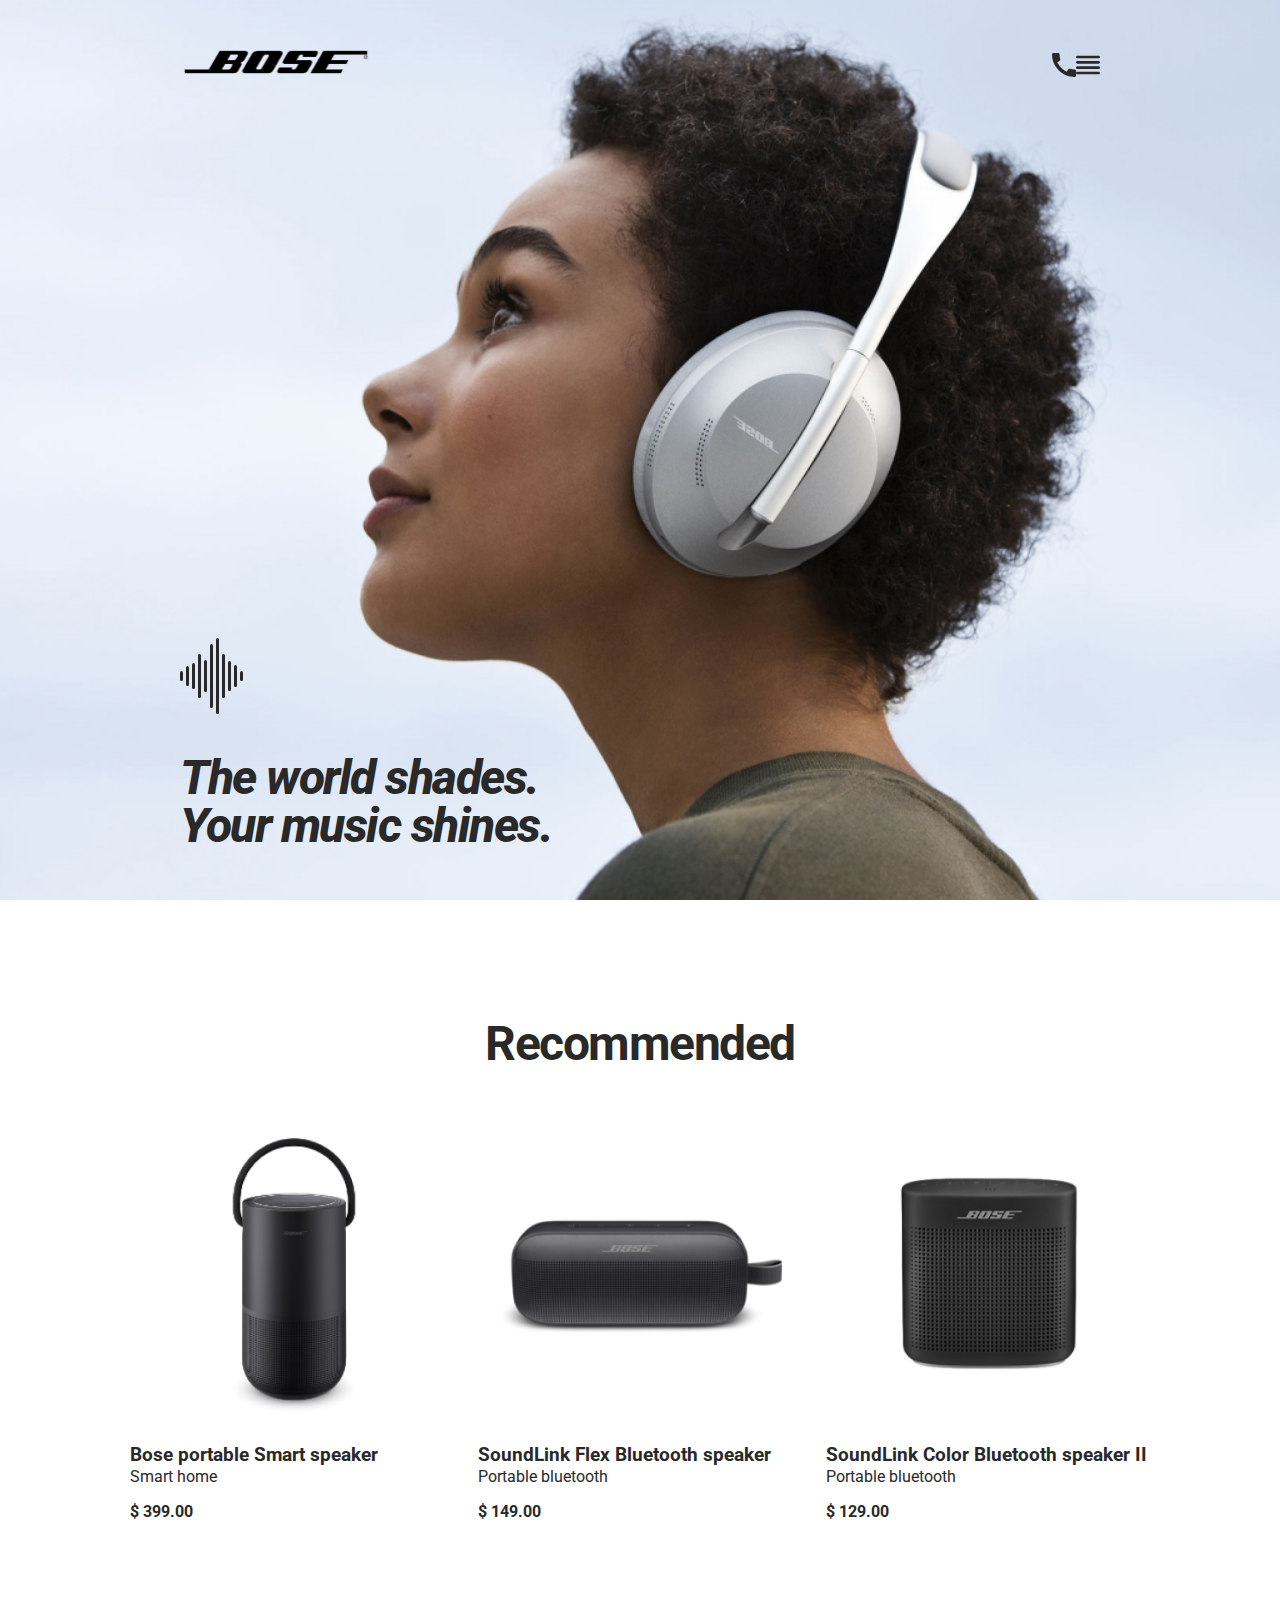
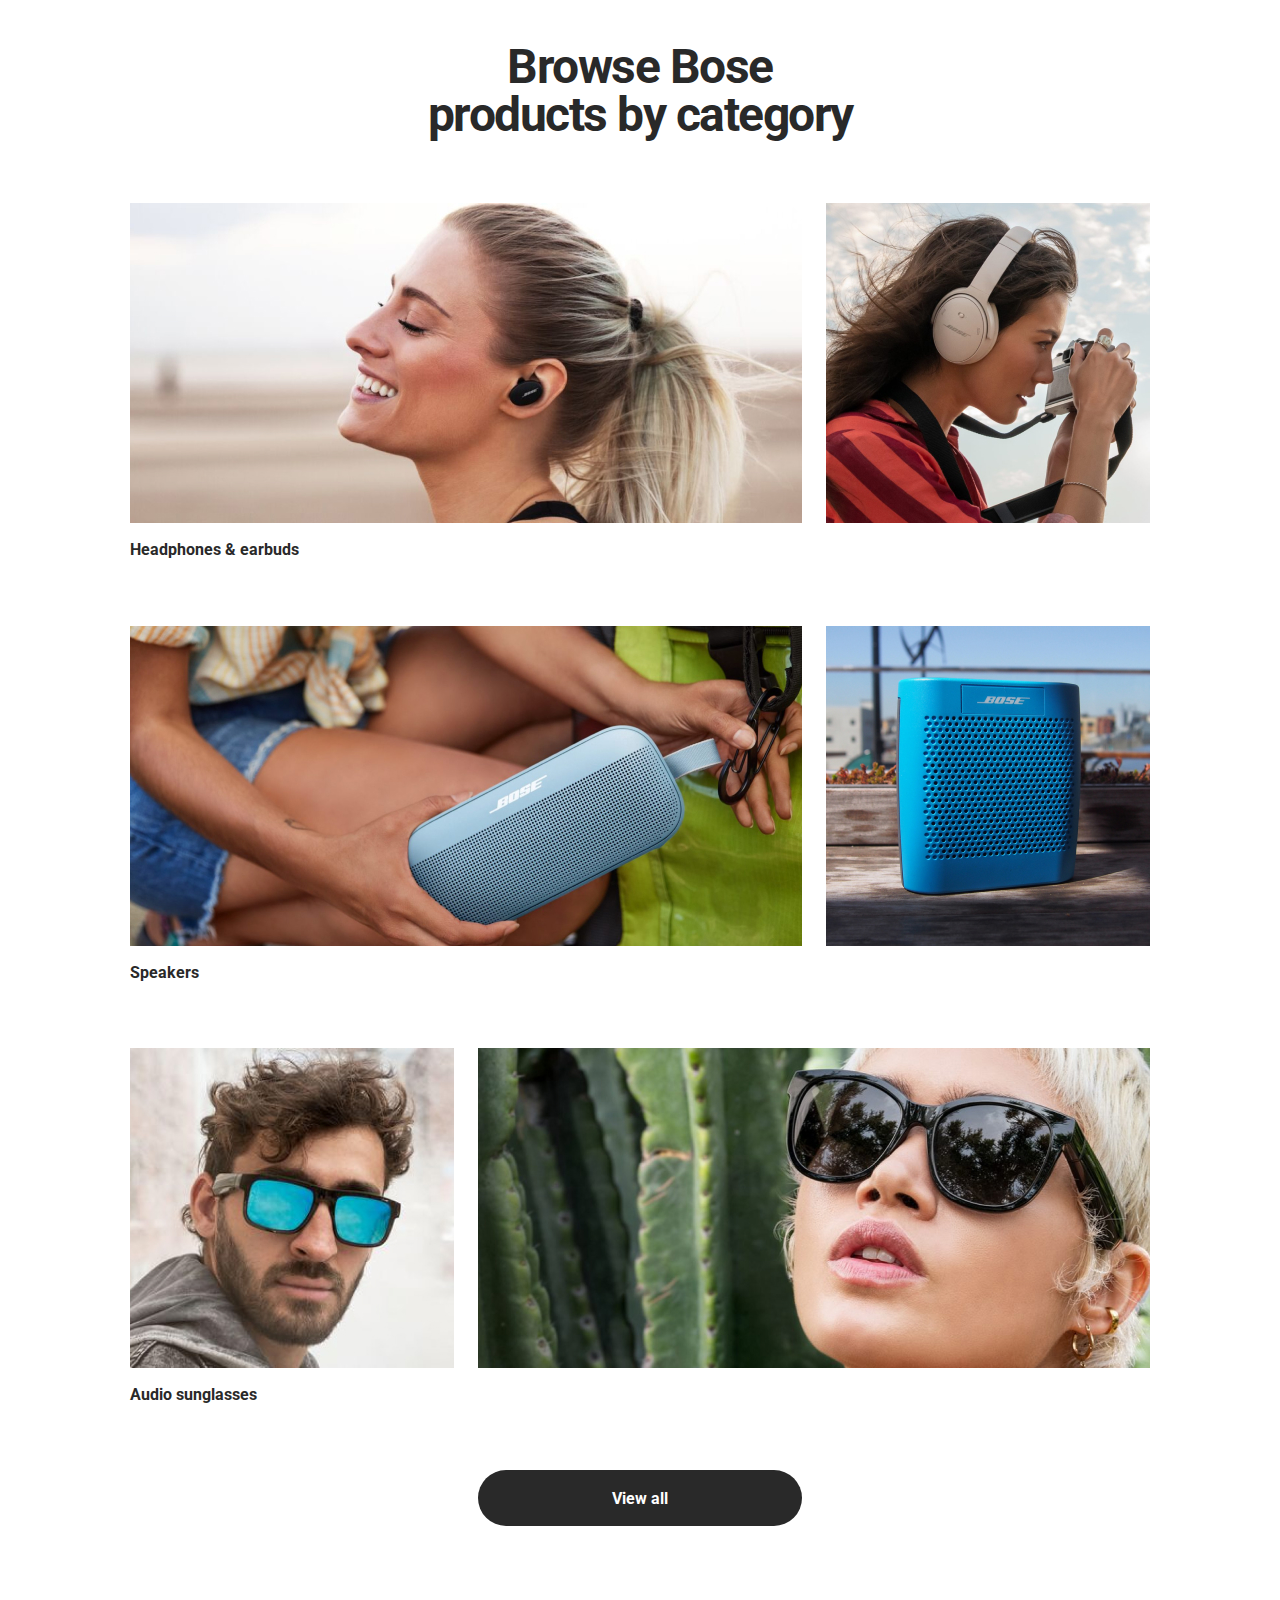
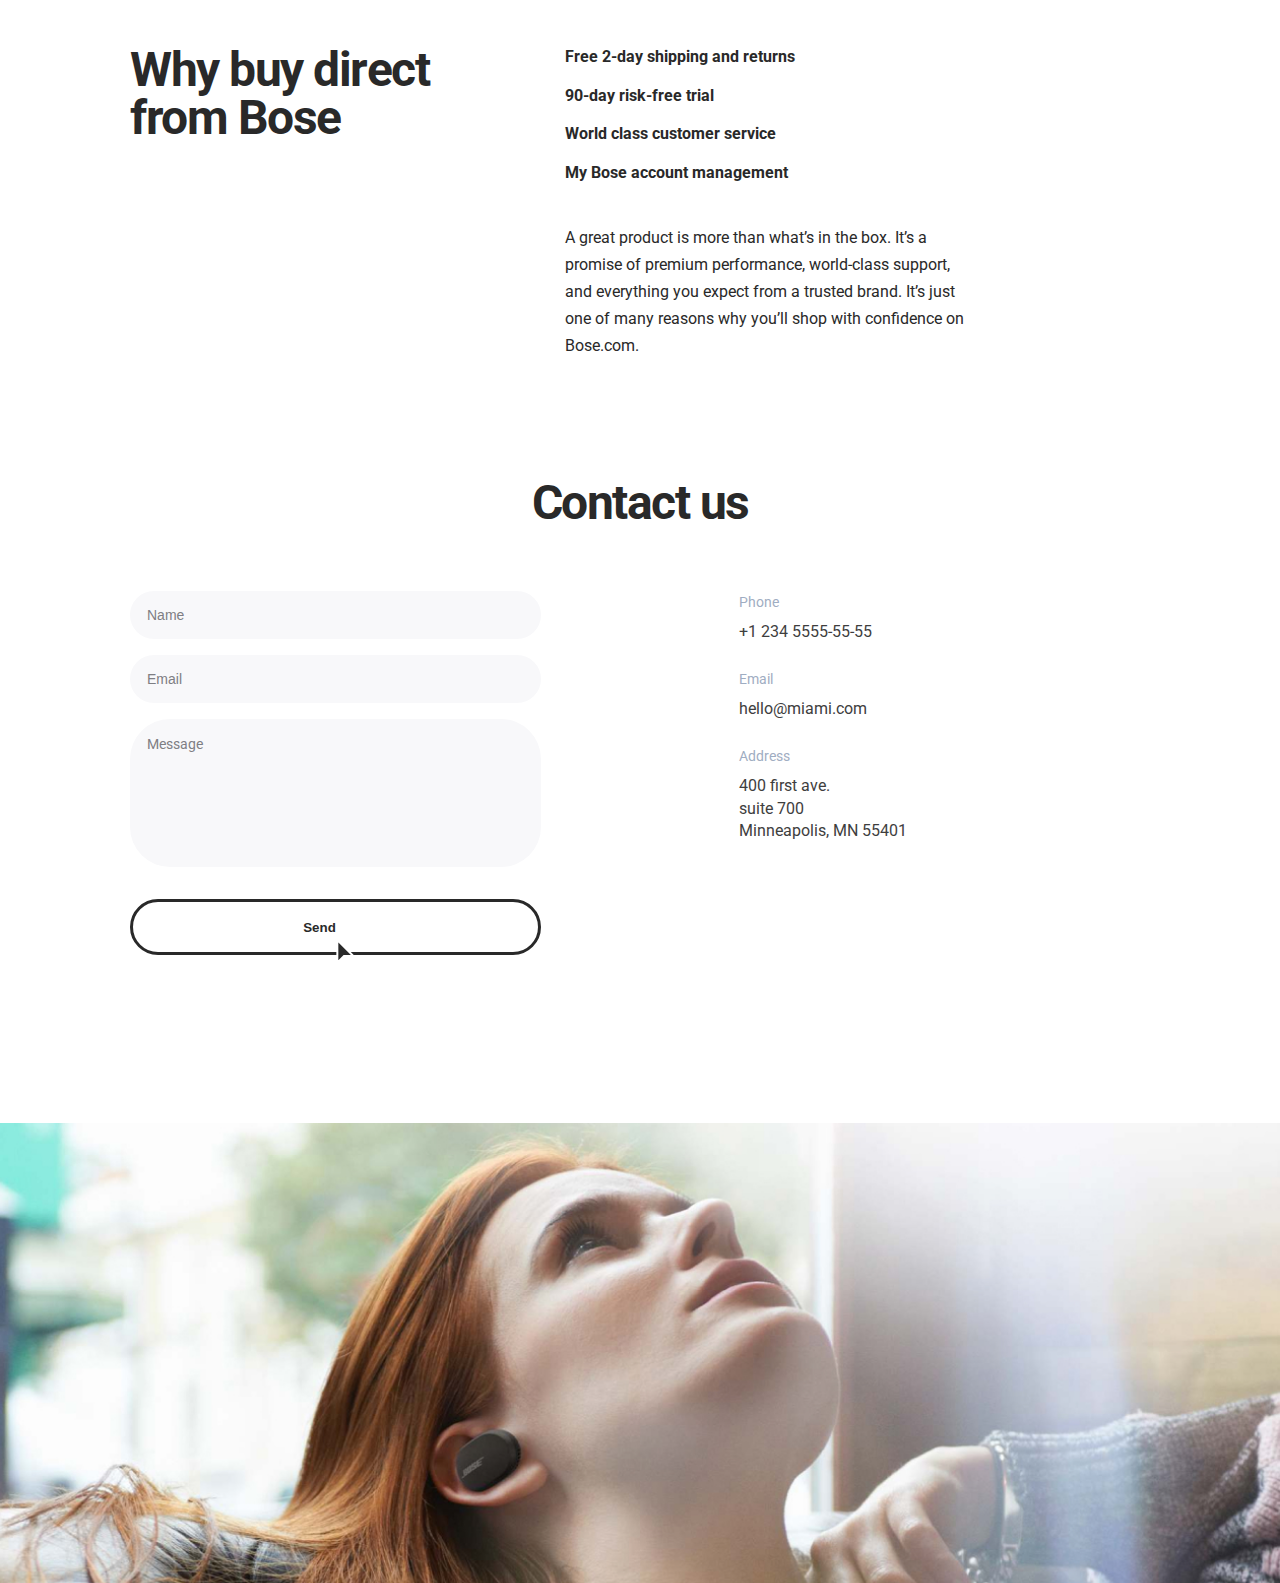
<file: index.html>
<!DOCTYPE html><html lang="en" class="page"><head><meta charset="UTF-8"><meta name="viewport" content="width=device-width, initial-scale=1.0"><title>BOSE</title><link rel="icon" href="mobile_sound_icon.22f1e2f0.svg"><link rel="preconnect" href="https://fonts.googleapis.com"><link rel="preconnect" href="https://fonts.gstatic.com"><link href="https://fonts.googleapis.com/css2?family=Roboto:ital,wght@0,400;0,700;1,900&display=swap" rel="stylesheet"><link rel="stylesheet" href="main.540a4886.css"><script src="main.c2cfaa78.js" defer></script></head><body class="page__body"> <header class="header page__section"> <div class="container"> <div class="header__content"> <div class="header__top"> <a href="#" class="logo"> <img class="logo__image" src="logo.bd519ccb.svg" alt="Bose logo"> </a> <a href="tel:+1 234 555-55-55" class="icon icon--phone"> <div class="icon__tooltip"> +1 234 555-55-55 </div> </a> <a href="#menu" class="icon icon--menu header__menu-opener"></a> </div> <h1 class="header__title"> The world shades. <br> Your music shines. </h1> </div> </div> </header> <nav class="page__menu menu" id="menu"> <div class="container"> <div class="menu__content"> <div class="menu__top"> <a href="/" class="logo"> <img class="logo__image" src="logo.bd519ccb.svg" alt="Bose logo"> </a> <a href="#" class="icon icon--close header__menu-opener"></a> </div> <ul class="menu__list"> <li class="menu__item"> <a href="#home" class="menu__link">home</a> </li> <li class="menu__item"> <a href="#about-us" class="menu__link">about us</a> </li> <li class="menu__item"> <a href="#now-on-view" class="menu__link">now on view</a> </li> <li class="menu__item"> <a href="#how-to-buy" class="menu__link">how to buy</a> </li> <li class="menu__item"> <a href="#contacts" class="menu__link">contacts</a> </li> </ul> <a href="tel:+1 234 5555-55-55" class="menu__call menu__call--phone"> +1 234 5555-55-55 </a> <a href="tel:+1 234 5555-55-55" class="menu__call menu__call--action"> call to order </a> </div> </div> </nav> <main> <section class="page__section now-on-view" id="now-on-view"> <div class="container"> <h2 class="page__section-title">Recommended</h2> <div class="grid grid--desktop now-on-view__centering"> <div class="now-on-view__item grid__item grid__item--desktop-1-4"> <div class="product"> <div class="product__photo-container"> <img class="product__photo" src="first-product.5e920d2b.jpg" alt="bose product"> </div> <h3 calss="product__name"> Bose portable Smart speaker </h3> <p class="product__category"> Smart home </p> <p class="product__price"> $ 399.00 </p> </div> </div> <div class="now-on-view__item grid__item grid__item--desktop-5-8"> <div class="product"> <div class="product__photo-container"> <img class="product__photo" src="second-product.ee835f0d.jpg" alt="bose product"> </div> <h3 calss="product__name"> SoundLink Flex Bluetooth speaker </h3> <p class="product__category"> Portable bluetooth </p> <p class="product__price"> $ 149.00 </p> </div> </div> <div class="now-on-view__item grid__item grid__item--desktop-9-12"> <div class="product"> <div class="product__photo-container"> <img class="product__photo" src="tirth-product.3de0cc60.jpg" alt="bose product"> </div> <h3 calss="product__name"> SoundLink Color Bluetooth speaker II </h3> <p class="product__category"> Portable bluetooth </p> <p class="product__price"> $ 129.00 </p> </div> </div> </div> </div> </section> <section class="page__section devices" id="how-to-buy"> <div class="container"> <h2 class="page__section-title"> Browse Bose <br> products by category </h2> <div class="devices__category category"> <div class="category__photos"> <div class="grid"> <div class="grid__item grid__item--tablet-1-4 grid__item--desktop-1-8"> <div class="category__photo-container"> <img class="category__photo" src="Illustration-1.9d051df2.jpg" alt="Bose Headphones & earbuds"> </div> </div> <div class="grid__item grid__item--tablet-5-6 grid__item--desktop-9-12"> <div class="category__photo-container"> <img class="category__photo" src="Illustration-2.2b2f13ea.jpg" alt="Bose Headphones & earbuds"> </div> </div> </div> </div> <div class="category__description"> Headphones & earbuds </div> </div> <div class="devices__category category"> <div class="category__photos"> <div class="grid"> <div class="grid__item grid__item--tablet-1-4 grid__item--desktop-1-8"> <div class="category__photo-container"> <img class="category__photo" src="Illustration-3.abbe6605.jpg" alt="Bose Headphones & earbuds"> </div> </div> <div class="grid__item grid__item--tablet-5-6 grid__item--desktop-9-12"> <div class="category__photo-container"> <img class="category__photo" src="Illustration-4.c9d36688.jpg" alt="Bose Headphones & earbuds"> </div> </div> </div> </div> <div class="category__description"> Speakers </div> </div> <div class="devices__category category"> <div class="category__photos"> <div class="grid"> <div class="grid__item grid__item--tablet-1-2 grid__item--desktop-1-4"> <div class="category__photo-container"> <img class="category__photo" src="Illustration-5.bb71cebf.jpg" alt="Bose Headphones & earbuds"> </div> </div> <div class="grid__item grid__item--tablet-3-6 grid__item--desktop-5-12"> <div class="category__photo-container"> <img class="category__photo" src="Illustration-6.3adf8435.jpg" alt="Bose Headphones & earbuds"> </div> </div> </div> </div> <div class="category__description"> Audio sunglasses </div> </div> <div class="grid grid--desktop grid--tablet"> <div class="grid__item grid__item--tablet-2-5 grid__item--desktop-5-8"> <a href="#" class="button"> View all </a> </div> </div> </div> </section> <section class="page__section about-us" id="about-us"> <div class="container"> <div class="about-us__content"> <h2 class="about-us__title"> Why buy direct <br> from Bose </h2> <div class="about-us__description"> <p class="about-us__paragraph"> Free 2-day shipping and returns </p> <p class="about-us__paragraph"> 90-day risk-free trial </p> <p class="about-us__paragraph"> World class customer service </p> <p class="about-us__paragraph"> My Bose account management </p> <p class="about-us__paragraph"> A great product is more than what’s in the box. It’s a promise of premium performance, world-class support, and everything you expect from a trusted brand. It’s just one of many reasons why you’ll shop with confidence on Bose.com. </p> </div> </div> </div> </section> <section class="page__section contacts" id="contacts"> <div class="container"> <h2 class="page__section-title"> Contact us </h2> <div class="grid grid--desktop grid--tablet"> <div class="grid__item grid__item--tablet-1-3 grid__item--desktop-1-5"> <form action="#"> <input class="contacts__field form-field" name="name" type="text" placeholder="Name" required> <input class="contacts__field form-field" name="email" type="email" placeholder="Email" required> <textarea class="contacts__field contacts__field--last form-field form-field--textarea" name="message" placeholder="Message"></textarea> <button class="button button--primary"> Send </button> </form> </div> <div class="grid__item grid__item--tablet-4-6 grid__item--desktop-8-10"> <div class="contacts__info"> <div class="contacts__info-title"> Phone </div> <a href="tel:+1 234 5555-55-55" class="contacts__info-link"> +1 234 5555-55-55 </a> </div> <div class="contacts__info"> <div class="contacts__info-title"> Email </div> <a href="mailto:hello@miami.com" class="contacts__info-link"> hello@miami.com </a> </div> <div class="contacts__info"> <div class="contacts__info-title"> Address </div> <a href="https://goo.gl/maps/7QBhW1cHTYCRPy3J7" target="_blank" class="contacts__info-link"> 400 first ave. <br> suite 700 <br> Minneapolis, MN 55401 </a> </div> </div> </div> </div> </section> </main> <footer class="footer"></footer> </body></html>
</file>
<file: main.540a4886.css>
h1,h2,h3,p{margin:0}.page{font-family:Roboto,sans-serif;font-weight:700;font-size:16px;line-height:140%;color:#292929;scroll-behavior:smooth}.page__body{margin:0}.page__body--with-menu{overflow:hidden}.page__menu{position:fixed;top:0;left:0;right:0;transform:translateX(-100%);transition:transform .3s}.page__menu:target{transform:translateX(0)}.page__section{margin-bottom:120px}.page__section-title{margin:0 0 48px;font-size:32px;line-height:100%;text-align:center;letter-spacing:-1.5px}@media (min-width:744px){.page__section-title{margin-bottom:64px;font-size:40px}}@media (min-width:1024px){.page__section-title{margin-bottom:64px;font-size:48px}}.grid{display:grid;grid-template-columns:repeat(2,1fr);column-gap:20px}@media (min-width:744px){.grid{grid-template-columns:repeat(6,1fr);column-gap:24px}}@media (min-width:1024px){.grid{grid-template-columns:repeat(12,1fr);column-gap:24px}}.grid--desktop{display:block}@media (min-width:1024px){.grid--desktop{display:grid}}.grid--tablet{display:block}@media (min-width:744px){.grid--tablet{display:grid}}@media (min-width:744px){.grid__item--tablet-1-1{grid-column:1/2}}@media (min-width:744px){.grid__item--tablet-1-2{grid-column:1/3}}@media (min-width:744px){.grid__item--tablet-1-3{grid-column:1/4}}@media (min-width:744px){.grid__item--tablet-1-4{grid-column:1/5}}@media (min-width:744px){.grid__item--tablet-1-5{grid-column:1/6}}@media (min-width:744px){.grid__item--tablet-1-6{grid-column:1/7}}@media (min-width:744px){.grid__item--tablet-2-2{grid-column:2/3}}@media (min-width:744px){.grid__item--tablet-2-3{grid-column:2/4}}@media (min-width:744px){.grid__item--tablet-2-4{grid-column:2/5}}@media (min-width:744px){.grid__item--tablet-2-5{grid-column:2/6}}@media (min-width:744px){.grid__item--tablet-2-6{grid-column:2/7}}@media (min-width:744px){.grid__item--tablet-3-3{grid-column:3/4}}@media (min-width:744px){.grid__item--tablet-3-4{grid-column:3/5}}@media (min-width:744px){.grid__item--tablet-3-5{grid-column:3/6}}@media (min-width:744px){.grid__item--tablet-3-6{grid-column:3/7}}@media (min-width:744px){.grid__item--tablet-4-4{grid-column:4/5}}@media (min-width:744px){.grid__item--tablet-4-5{grid-column:4/6}}@media (min-width:744px){.grid__item--tablet-4-6{grid-column:4/7}}@media (min-width:744px){.grid__item--tablet-5-5{grid-column:5/6}}@media (min-width:744px){.grid__item--tablet-5-6{grid-column:5/7}}@media (min-width:744px){.grid__item--tablet-6-6{grid-column:6/7}}@media (min-width:1024px){.grid__item--desktop-1-1{grid-column:1/2}}@media (min-width:1024px){.grid__item--desktop-1-2{grid-column:1/3}}@media (min-width:1024px){.grid__item--desktop-1-3{grid-column:1/4}}@media (min-width:1024px){.grid__item--desktop-1-4{grid-column:1/5}}@media (min-width:1024px){.grid__item--desktop-1-5{grid-column:1/6}}@media (min-width:1024px){.grid__item--desktop-1-6{grid-column:1/7}}@media (min-width:1024px){.grid__item--desktop-1-7{grid-column:1/8}}@media (min-width:1024px){.grid__item--desktop-1-8{grid-column:1/9}}@media (min-width:1024px){.grid__item--desktop-1-9{grid-column:1/10}}@media (min-width:1024px){.grid__item--desktop-1-10{grid-column:1/11}}@media (min-width:1024px){.grid__item--desktop-1-11{grid-column:1/12}}@media (min-width:1024px){.grid__item--desktop-1-12{grid-column:1/13}}@media (min-width:1024px){.grid__item--desktop-2-2{grid-column:2/3}}@media (min-width:1024px){.grid__item--desktop-2-3{grid-column:2/4}}@media (min-width:1024px){.grid__item--desktop-2-4{grid-column:2/5}}@media (min-width:1024px){.grid__item--desktop-2-5{grid-column:2/6}}@media (min-width:1024px){.grid__item--desktop-2-6{grid-column:2/7}}@media (min-width:1024px){.grid__item--desktop-2-7{grid-column:2/8}}@media (min-width:1024px){.grid__item--desktop-2-8{grid-column:2/9}}@media (min-width:1024px){.grid__item--desktop-2-9{grid-column:2/10}}@media (min-width:1024px){.grid__item--desktop-2-10{grid-column:2/11}}@media (min-width:1024px){.grid__item--desktop-2-11{grid-column:2/12}}@media (min-width:1024px){.grid__item--desktop-2-12{grid-column:2/13}}@media (min-width:1024px){.grid__item--desktop-3-3{grid-column:3/4}}@media (min-width:1024px){.grid__item--desktop-3-4{grid-column:3/5}}@media (min-width:1024px){.grid__item--desktop-3-5{grid-column:3/6}}@media (min-width:1024px){.grid__item--desktop-3-6{grid-column:3/7}}@media (min-width:1024px){.grid__item--desktop-3-7{grid-column:3/8}}@media (min-width:1024px){.grid__item--desktop-3-8{grid-column:3/9}}@media (min-width:1024px){.grid__item--desktop-3-9{grid-column:3/10}}@media (min-width:1024px){.grid__item--desktop-3-10{grid-column:3/11}}@media (min-width:1024px){.grid__item--desktop-3-11{grid-column:3/12}}@media (min-width:1024px){.grid__item--desktop-3-12{grid-column:3/13}}@media (min-width:1024px){.grid__item--desktop-4-4{grid-column:4/5}}@media (min-width:1024px){.grid__item--desktop-4-5{grid-column:4/6}}@media (min-width:1024px){.grid__item--desktop-4-6{grid-column:4/7}}@media (min-width:1024px){.grid__item--desktop-4-7{grid-column:4/8}}@media (min-width:1024px){.grid__item--desktop-4-8{grid-column:4/9}}@media (min-width:1024px){.grid__item--desktop-4-9{grid-column:4/10}}@media (min-width:1024px){.grid__item--desktop-4-10{grid-column:4/11}}@media (min-width:1024px){.grid__item--desktop-4-11{grid-column:4/12}}@media (min-width:1024px){.grid__item--desktop-4-12{grid-column:4/13}}@media (min-width:1024px){.grid__item--desktop-5-5{grid-column:5/6}}@media (min-width:1024px){.grid__item--desktop-5-6{grid-column:5/7}}@media (min-width:1024px){.grid__item--desktop-5-7{grid-column:5/8}}@media (min-width:1024px){.grid__item--desktop-5-8{grid-column:5/9}}@media (min-width:1024px){.grid__item--desktop-5-9{grid-column:5/10}}@media (min-width:1024px){.grid__item--desktop-5-10{grid-column:5/11}}@media (min-width:1024px){.grid__item--desktop-5-11{grid-column:5/12}}@media (min-width:1024px){.grid__item--desktop-5-12{grid-column:5/13}}@media (min-width:1024px){.grid__item--desktop-6-6{grid-column:6/7}}@media (min-width:1024px){.grid__item--desktop-6-7{grid-column:6/8}}@media (min-width:1024px){.grid__item--desktop-6-8{grid-column:6/9}}@media (min-width:1024px){.grid__item--desktop-6-9{grid-column:6/10}}@media (min-width:1024px){.grid__item--desktop-6-10{grid-column:6/11}}@media (min-width:1024px){.grid__item--desktop-6-11{grid-column:6/12}}@media (min-width:1024px){.grid__item--desktop-6-12{grid-column:6/13}}@media (min-width:1024px){.grid__item--desktop-7-7{grid-column:7/8}}@media (min-width:1024px){.grid__item--desktop-7-8{grid-column:7/9}}@media (min-width:1024px){.grid__item--desktop-7-9{grid-column:7/10}}@media (min-width:1024px){.grid__item--desktop-7-10{grid-column:7/11}}@media (min-width:1024px){.grid__item--desktop-7-11{grid-column:7/12}}@media (min-width:1024px){.grid__item--desktop-7-12{grid-column:7/13}}@media (min-width:1024px){.grid__item--desktop-8-8{grid-column:8/9}}@media (min-width:1024px){.grid__item--desktop-8-9{grid-column:8/10}}@media (min-width:1024px){.grid__item--desktop-8-10{grid-column:8/11}}@media (min-width:1024px){.grid__item--desktop-8-11{grid-column:8/12}}@media (min-width:1024px){.grid__item--desktop-8-12{grid-column:8/13}}@media (min-width:1024px){.grid__item--desktop-9-9{grid-column:9/10}}@media (min-width:1024px){.grid__item--desktop-9-10{grid-column:9/11}}@media (min-width:1024px){.grid__item--desktop-9-11{grid-column:9/12}}@media (min-width:1024px){.grid__item--desktop-9-12{grid-column:9/13}}@media (min-width:1024px){.grid__item--desktop-10-10{grid-column:10/11}}@media (min-width:1024px){.grid__item--desktop-10-11{grid-column:10/12}}@media (min-width:1024px){.grid__item--desktop-10-12{grid-column:10/13}}@media (min-width:1024px){.grid__item--desktop-11-11{grid-column:11/12}}@media (min-width:1024px){.grid__item--desktop-11-12{grid-column:11/13}}@media (min-width:1024px){.grid__item--desktop-12-12{grid-column:12/13}}.header{background-size:cover;background-position:50%;background-image:url(header.0fb4a16c.jpg)}.header__content{display:flex;flex-direction:column;justify-content:space-between;box-sizing:border-box;height:100vh;padding:40px 0}@media (min-width:744px){.header__content{padding:50px}}.header__top{--icon-width:18px;display:grid;grid-template-columns:1fr var(--icon-width) var(--icon-width)}@media (min-width:744px){.header__top{--icon-width:24px}}.header__title{font-style:italic;font-weight:800;font-size:32px;line-height:100%;letter-spacing:-1.5px}@media (min-width:744px){.header__title{font-size:40px}}@media (min-width:1024px){.header__title{font-size:48px}}.header__title:before{content:url(mobile_sound_icon.22f1e2f0.svg);display:block;margin-bottom:16px;width:32px;height:28px}@media (min-width:744px){.header__title:before{content:url(desktop_sound_icon.84ac2a23.svg);margin-bottom:40px;width:62px;height:76px}}.logo{flex-grow:1}.logo__image{height:16px}@media (min-width:744px){.logo__image{height:24px}}.container{margin:0 auto;max-width:1020px;padding:0 20px}@media (min-width:744px){.container{padding:0 70px}}@media (min-width:1024px){.container{padding:0 120px}}.icon{position:relative;display:block;width:100%;padding-bottom:100%;background-size:contain;background-position:50%;background-repeat:no-repeat;text-decoration:none}.icon__tooltip{position:absolute;right:100%;padding-right:12px;top:50%;transform:translateY(-50%);display:block;width:max-content;line-height:100%;letter-spacing:2px;text-transform:uppercase;color:#292929;opacity:0;pointer-events:none;transition:opacity .3s}.icon:hover .icon__tooltip{opacity:1;pointer-events:all}.icon--phone{background-image:url(phone_icon.ef8f1cb0.svg)}.icon--menu{background-image:url(menu_icon.dc739afe.svg)}.icon--menu:hover{background-image:url(menu_icon_hover.3700b3f8.svg)}.icon--close{background-image:url(close_icon.36ff02bc.svg)}.menu{background-color:#e8eff9}.menu__content{box-sizing:border-box;height:100vh;padding:40px}.menu__top{--icon-width:18px;display:grid;grid-template-columns:1fr var(--icon-width) var(--icon-width);margin-bottom:54px}@media (min-width:744px){.menu__top{--icon-width:24px}}.menu__list{margin:0 0 40px;padding:0;list-style:none}.menu__item{margin-bottom:24px}.menu__item:last-child{margin-bottom:0}.menu__link{display:inline-block;padding-bottom:8px;border-bottom:1px solid transparent;text-decoration:none;font-weight:700;font-size:22px;line-height:22px;letter-spacing:2px;text-transform:uppercase;color:#292929;transition:border-color .3s}.menu__link:hover{border-color:#292929}.menu__call{display:block;width:max-content;font-weight:700;text-transform:uppercase;text-decoration:none;color:#292929}.menu__call--phone{margin-bottom:16px;font-size:16px;line-height:27px}.menu__call--action{padding-bottom:8px;font-size:12px;line-height:16px;letter-spacing:2px;border-bottom:1px solid #292929}.now-on-view__item{margin-bottom:48px}.now-on-view__item:last-child{margin-bottom:0}@media (min-width:1024px){.now-on-view__item{margin-bottom:0}}.product__photo-container{display:grid;grid-template-columns:repeat(4,1fr);column-gap:24px;margin-bottom:32px;transition:scale(1.2) .3s}.product__photo-container:hover{transition:scale(1.2) .3s}@media (min-width:1024px){.product__photo-container{margin-bottom:32px}}.product__photo{grid-column:2/4;width:280px;height:280px}.product__name{margin:0 0 8px}.product__category{margin:0 0 12px;font-weight:400}.product__price{margin:0 0 48px}.product__price:last-child{margin-bottom:0}.devices__category{margin-bottom:40px}@media (min-width:744px){.devices__category{margin-bottom:64px}}@media (min-width:1024px){.devices__category{margin-bottom:64px}}.category__photo-container{position:relative;width:100%;max-height:320px;overflow:hidden}.category__photo-container:after{content:"";display:block;padding-bottom:100%}@media (min-width:744px){.category__photo-container{height:186px;padding-bottom:0}}@media (min-width:1024px){.category__photo-container{height:320px;padding-bottom:0}}.category__photo-container:hover{transform:scale(1.2);transition-duration:.3s}.category__photo{position:absolute;width:100%;height:100%;object-fit:cover;object-position:center}.category__photos{margin-bottom:16px}.button{display:flex;box-sizing:border-box;justify-content:center;align-items:center;width:100%;height:56px;line-height:27px;text-decoration:none;color:#fff;background-color:#292929;border-radius:40px;cursor:pointer;transition:all .3s}.button--primary{margin:0 0 48px;font-weight:700;background-color:#fff;color:#292929;border:3px solid #292929}.button--primary:after{content:"";width:32px;height:32px;position:relative;z-index:1px;transform:translateY(80%);background-image:url(cursor.023593bd.svg);background-repeat:no-repeat}.button:hover{border:3px solid #292929;background-color:#fff;color:#292929}.button:active{background-color:#111}@media (min-width:744px){.about-us__content{display:grid;grid-template-columns:repeat(6,1fr);column-gap:24px}}@media (min-width:1024px){.about-us__content{display:grid;grid-template-columns:repeat(12,1fr);column-gap:24px}}.about-us__title{margin:0 0 32px;font-weight:700;font-size:32px;line-height:32px;letter-spacing:-1.5px}@media (min-width:744px){.about-us__title{grid-column:1/4;margin-bottom:0;font-size:40px;line-height:100%}}@media (min-width:1024px){.about-us__title{grid-column:1/6;margin-bottom:0;font-size:48px;line-height:48px}}@media (min-width:744px){.about-us__description{grid-column:4/7}}@media (min-width:1024px){.about-us__description{grid-column:6/11}}.about-us__paragraph{margin:0 0 16px}.about-us__paragraph:nth-child(4){margin:0 0 40px}.about-us__paragraph:last-child{margin-bottom:0;font-weight:400;line-height:27px}.contacts__info{margin:0 0 24px}.contacts__info-title{margin:0 0 8px;font-weight:400;font-size:14px;color:#9fadc2}.contacts__info-link{font-weight:400;color:#3e3e3e;text-decoration:none}.contacts__info-link:hover{color:#1e90ff;transition-duration:.3s}.contacts__field{margin:0 0 16px}.contacts__field--last{margin:0 0 32px}.form-field{box-sizing:border-box;display:block;width:100%;height:48px;padding:14px 16px;border:1px solid transparent;border-radius:40px;background-color:#f8f8fa;font-weight:400;font-size:14px;line-height:20px}.form-field::placeholder{font-weight:400;font-size:14px;line-height:20px;color:#7e7e83}.form-field:hover{border:1px solid #d5d7de}.form-field:focus{border:1px solid #292929;outline:none}.form-field--textarea{height:148px;resize:none;font-family:inherit}.footer{height:320px;background-image:url(footer.b641c3c6.jpg);background-size:cover;background-position:50%}@media (min-width:744px){.footer{height:400px}}@media (min-width:1024px){.footer{height:460px}}
/*# sourceMappingURL=main.540a4886.css.map */
</file>
